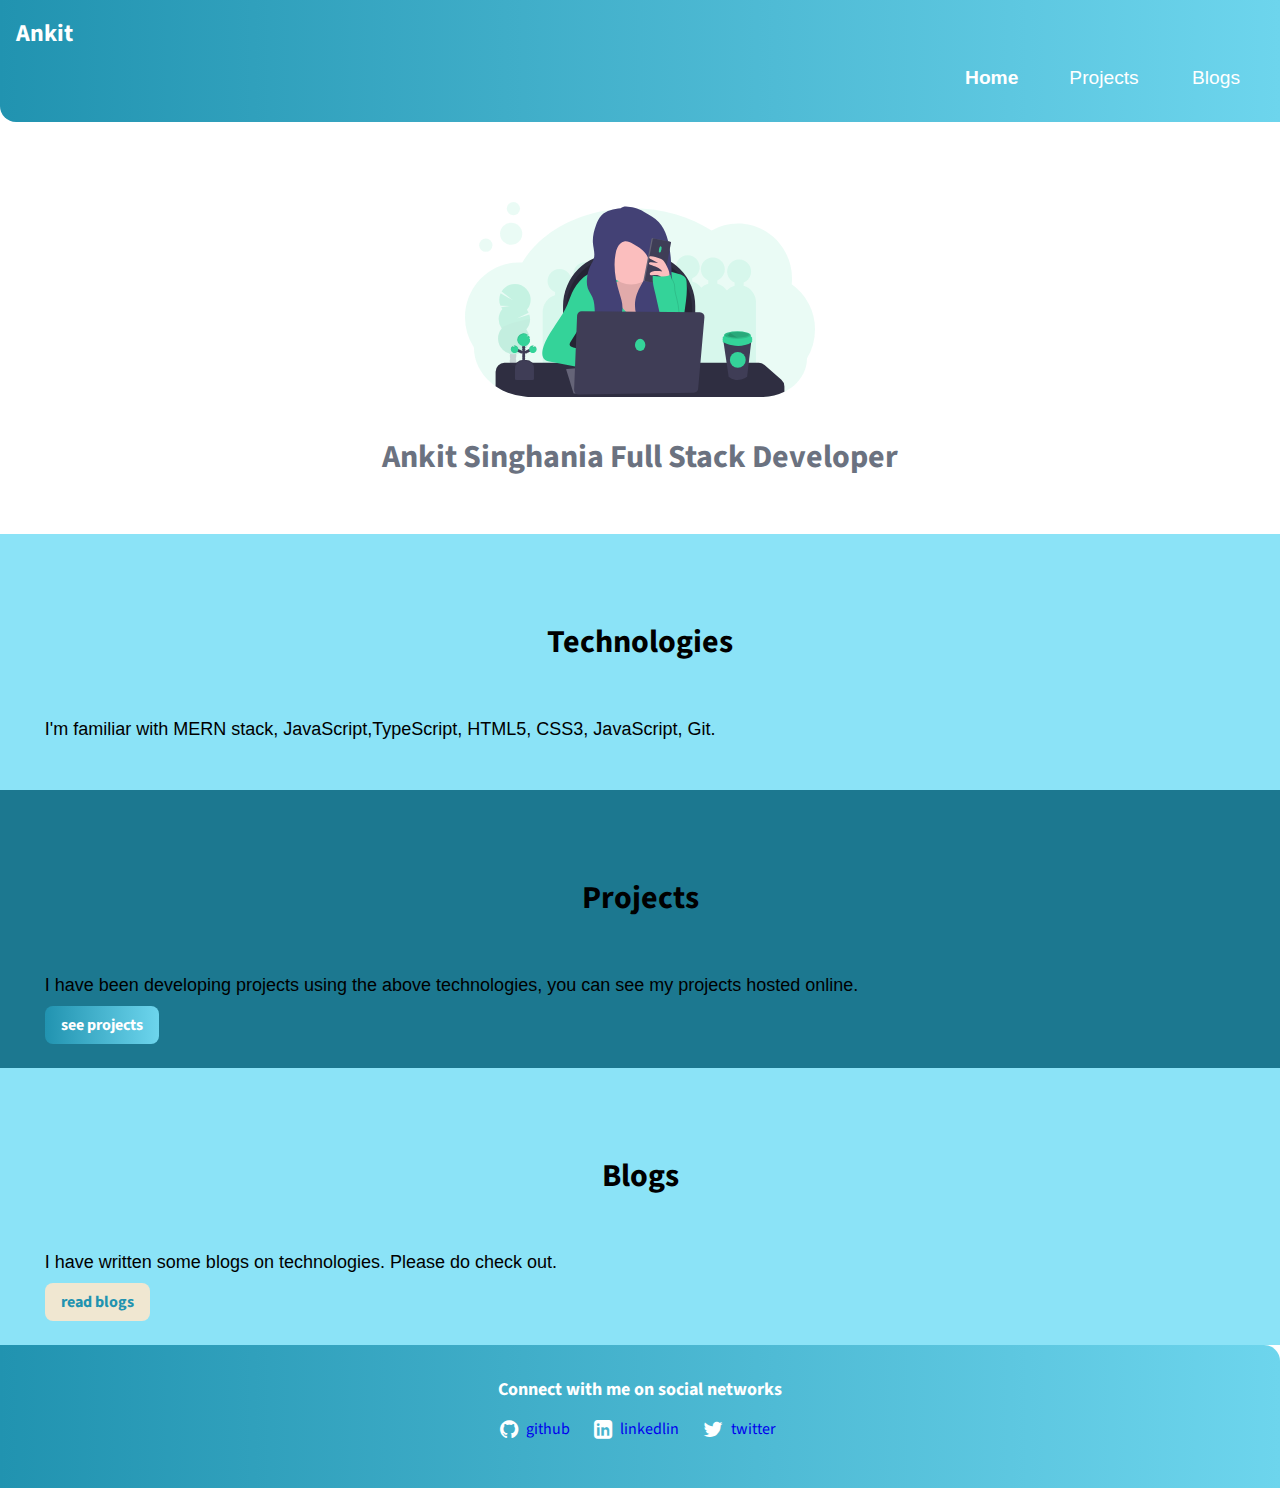
<file: index.html>
<!DOCTYPE html>
<html lang="en">
  <head>
    <meta charset="UTF-8" />
    <meta name="viewport" content="width=device-width, initial-scale=1.0" />
    <title>Home | Ankit Singhania</title>
    <link
      rel="stylesheet"
      href="./font-awesome-4.7.0/css/font-awesome.min.css"
    />
    <link href="style.css" rel="stylesheet" />
  </head>
  <body>
    <nav class="navigation container">
      <div class="nav-brand">Ankit</div>
      <ul class="list-non-bullet nav-pills">
        <li class="list-inline-item">
          <a class="link link-active nav-header" href="#">Home</a>
        </li>
        <li class="list-inline-item nav-header">
          <a class="link" href="/projects.html">Projects</a>
        </li>
        <li class="list-inline-item nav-header">
          <a class="link" href="/blogs.html">Blogs</a>
        </li>
      </ul>
    </nav>
    <header class="hero">
      <img class="hero-img" src="images/undraw_working_remotely_jh40.svg" />
      <h1 class="hero-heading">
        Ankit Singhania
        <span style="color: var(--primary-color);">Full Stack Developer</span>
      </h1>
    </header>
    <section class="section w">
      <div class="container container-center">
        <h1>Technologies</h1>
        <p class="details">
          I'm familiar with MERN stack, JavaScript,TypeScript, HTML5, CSS3,
          JavaScript, Git.
        </p>
      </div>
    </section>
    <section class="section ow">
      <div class="container container-center">
        <h1>Projects</h1>
        <p class="details">
          I have been developing projects using the above technologies, you can
          see my projects hosted online.
        </p>
        <a class="link link-primary" href="/projects.html">see projects</a>
      </div>
    </section>
    <section class="section w">
      <div class="container container-center">
        <h1>Blogs</h1>
        <p class="details">
          I have written some blogs on technologies. Please do check out.
        </p>
        <a class="link link-secondary" href="/blogs.html">read blogs</a>
      </div>
    </section>
    <footer class="footer">
      <div class="footer-header">Connect with me on social networks</div>
      <ul class="social-links list-non-bullet">
        <li class="list-inline-item">
          <span><i class="fa fa-github fa-lg" aria-hidden="true"></i></span>
          <a
            class="social-link"
            href="https://github.com/barbaricankit"
            target="_blank"
          >
            github
          </a>
        </li>

        <li class="list-inline-item">
          <span>
            <i class="fa fa-linkedin-square fa-lg" aria-hidden="true"></i>
          </span>
          <a
            class="social-link"
            href="https://www.linkedin.com/in/ankit-singhania-b8894613a"
            target="_blank"
          >
            linkedlin
          </a>
        </li>

        <li class="list-inline-item">
          <span>
            <i class="fa fa-twitter fa-lg" aria-hidden="true"></i>
          </span>
          <a
            class="social-link"
            href="https://twitter.com/ankitCoder1993"
            target="_blank"
          >
            twitter
          </a>
        </li>
      </ul>
    </footer>
  </body>
</html>
</file>
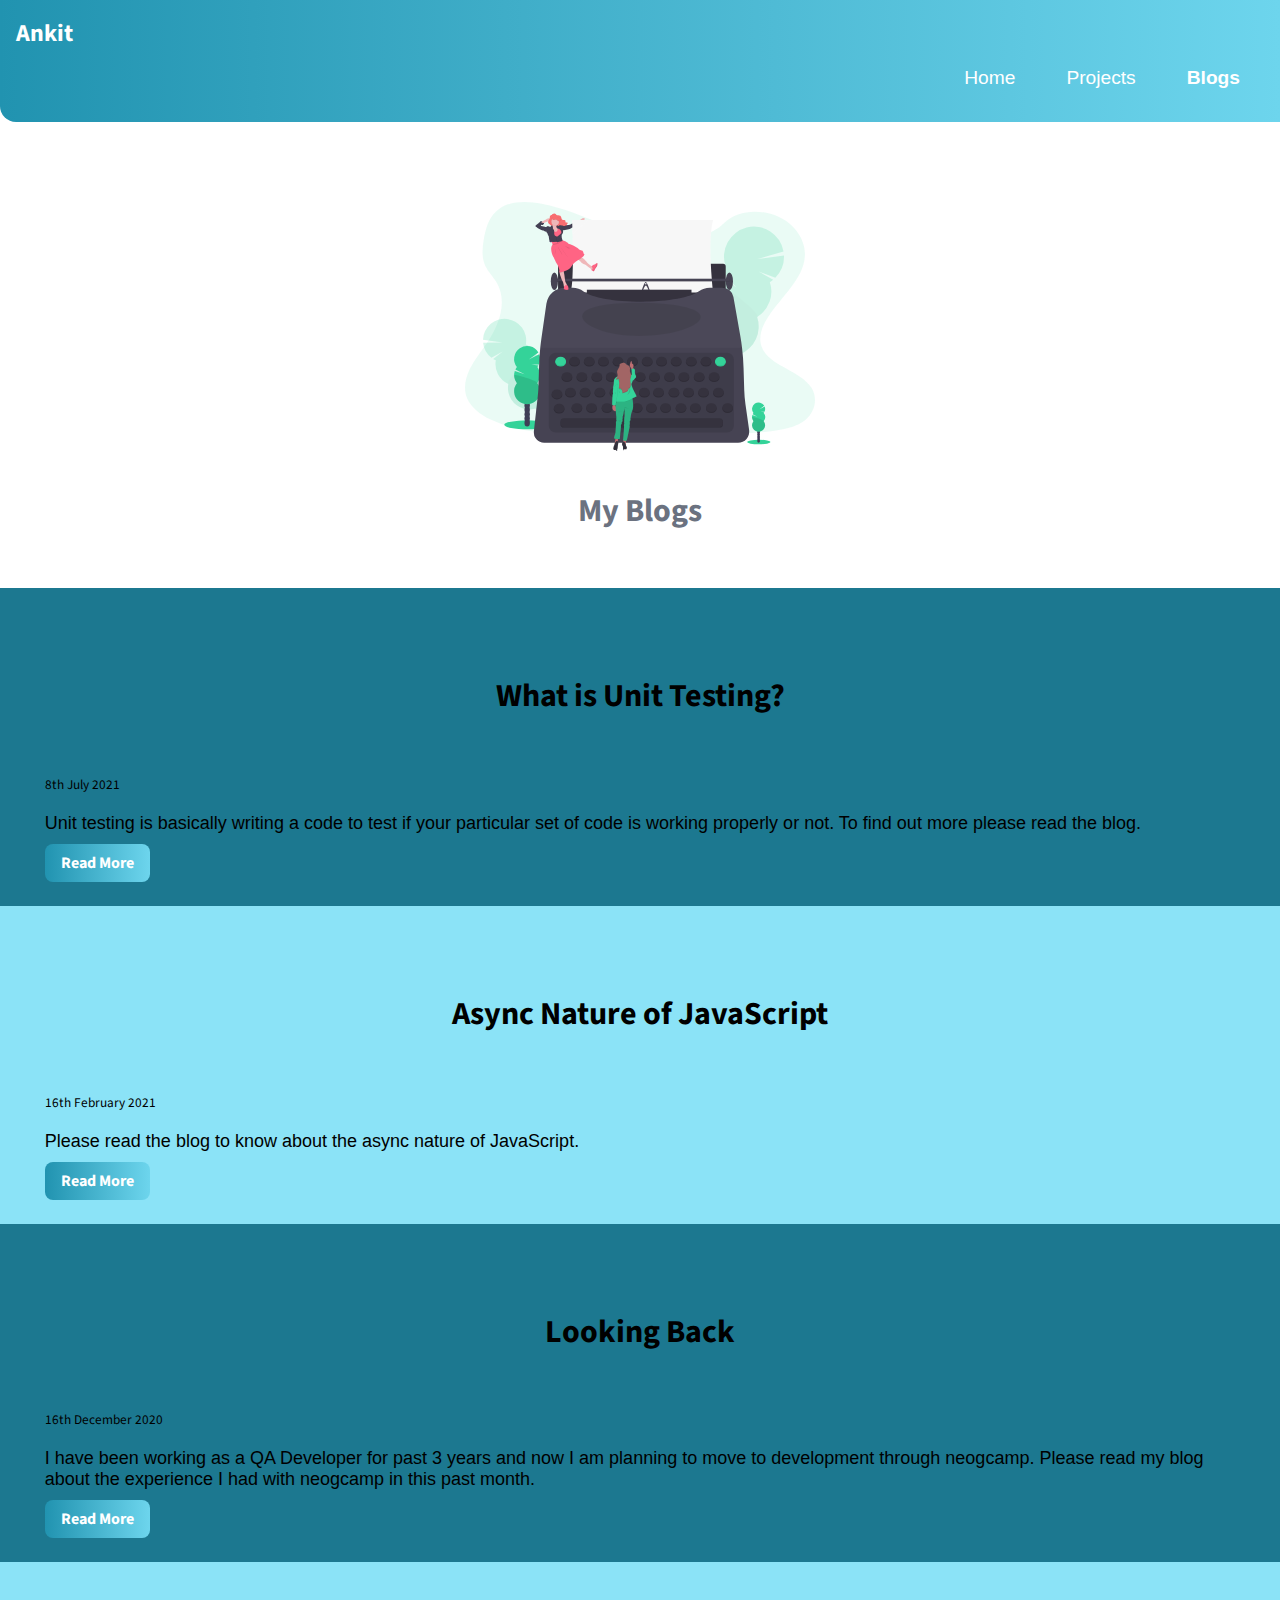
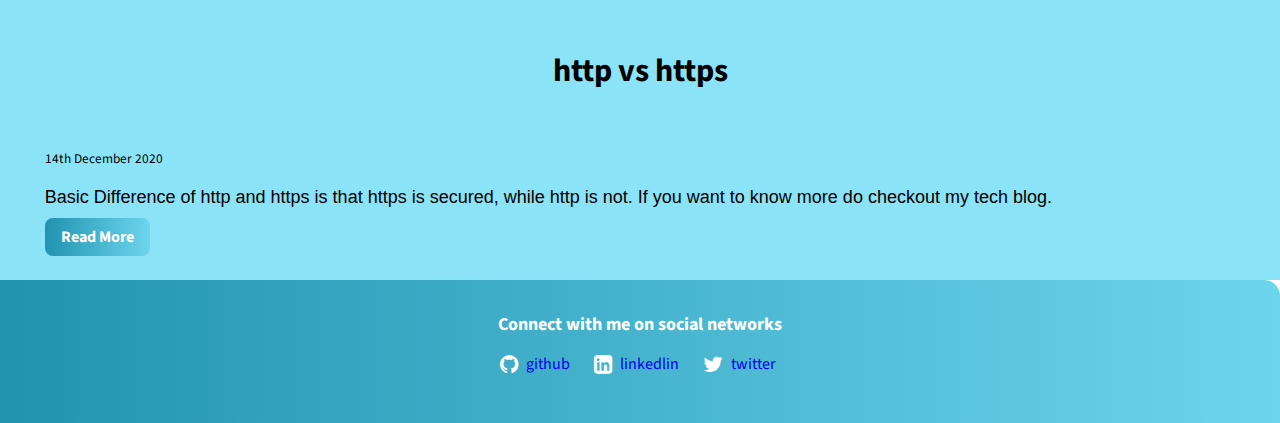
<file: blogs.html>
<!DOCTYPE html>
<html lang="en">
  <head>
    <meta charset="UTF-8" />
    <meta name="viewport" content="width=device-width, initial-scale=1.0" />
    <title>Blogs | Ankit Singhania</title>
    <link
      rel="stylesheet"
      href="./font-awesome-4.7.0/css/font-awesome.min.css"
    />
    <link href="style.css" rel="stylesheet" />
  </head>
  <body>
    <nav class="navigation container">
      <div class="nav-brand">Ankit</div>
      <ul class="list-non-bullet nav-pills">
        <li class="list-inline-item">
          <a class="link nav-header" href="/index.html">Home</a>
        </li>
        <li class="list-inline-item">
          <a class="link nav-header" href="/projects.html">Projects</a>
        </li>
        <li class="list-inline-item">
          <a class="link link-active nav-header" href="/blogs.html">Blogs</a>
        </li>
      </ul>
    </nav>
    <header class="hero">
      <img class="hero-img" src="images/undraw_typewriter_i8xd.svg" />
      <h1 class="hero-heading">
        My
        <span style="color: var(--primary-color);">Blogs</span>
      </h1>
    </header>
    <section class="section ow">
      <div class="container container-centered">
        <h1>What is Unit Testing?</h1>
        <small>8th July 2021</small>
        <p class="details">
          Unit testing is basically writing a code to test if your particular
          set of code is working properly or not. To find out more please read
          the blog.
        </p>
        <a
          class="link link-primary"
          href="https://hashnode.com/post/what-is-unit-testing-ckqu05ody0233g9s1fcau50d9"
          target="_blank"
        >
          Read More
        </a>
      </div>
    </section>
    <section class="section w">
      <div class="container container-centered">
        <h1>Async Nature of JavaScript</h1>
        <small>16th February 2021</small>
        <p class="details">
          Please read the blog to know about the async nature of JavaScript.
        </p>
        <a
          class="link link-primary"
          href="https://ankitsinghania1993.medium.com/async-nature-of-javascript-d3afb71b1c72"
          target="_blank"
        >
          Read More
        </a>
      </div>
    </section>
    <section class="section ow">
      <div class="container container-centered">
        <h1>Looking Back</h1>
        <small>16th December 2020</small>
        <p class="details">
          I have been working as a QA Developer for past 3 years and now I am
          planning to move to development through neogcamp. Please read my blog
          about the experience I had with neogcamp in this past month.
        </p>
        <a
          class="link link-primary"
          href="https://hashnode.com/post/looking-back-ckirtjp0301ighys19l375k3n"
          target="_blank"
        >
          Read More
        </a>
      </div>
    </section>
    <section class="section w">
      <div class="container container-centered">
        <h1>http vs https</h1>
        <small>14th December 2020</small>
        <p class="details">
          Basic Difference of http and https is that https is secured, while
          http is not. If you want to know more do checkout my tech blog.
        </p>
        <a
          class="link link-primary"
          href="https://hashnode.com/post/http-vs-https-ckir6e2o100c87hs1bgl134xu"
          target="_blank"
        >
          Read More
        </a>
      </div>
    </section>
    <footer class="footer">
      <div class="footer-header">Connect with me on social networks</div>
      <ul class="social-links list-non-bullet">
        <li class="list-inline-item">
          <span><i class="fa fa-github fa-lg" aria-hidden="true"></i></span>
          <a
            class="social-link"
            href="https://github.com/barbaricankit"
            target="_blank"
          >
            github
          </a>
        </li>

        <li class="list-inline-item">
          <span>
            <i class="fa fa-linkedin-square fa-lg" aria-hidden="true"></i>
          </span>
          <a
            class="social-link"
            href="https://www.linkedin.com/in/ankit-singhania-b8894613a"
            target="_blank"
          >
            linkedlin
          </a>
        </li>

        <li class="list-inline-item">
          <span>
            <i class="fa fa-twitter fa-lg" aria-hidden="true"></i>
          </span>
          <a
            class="social-link"
            href="https://twitter.com/ankitCoder1993"
            target="_blank"
          >
            twitter
          </a>
        </li>
      </ul>
    </footer>
  </body>
</html>
</file>
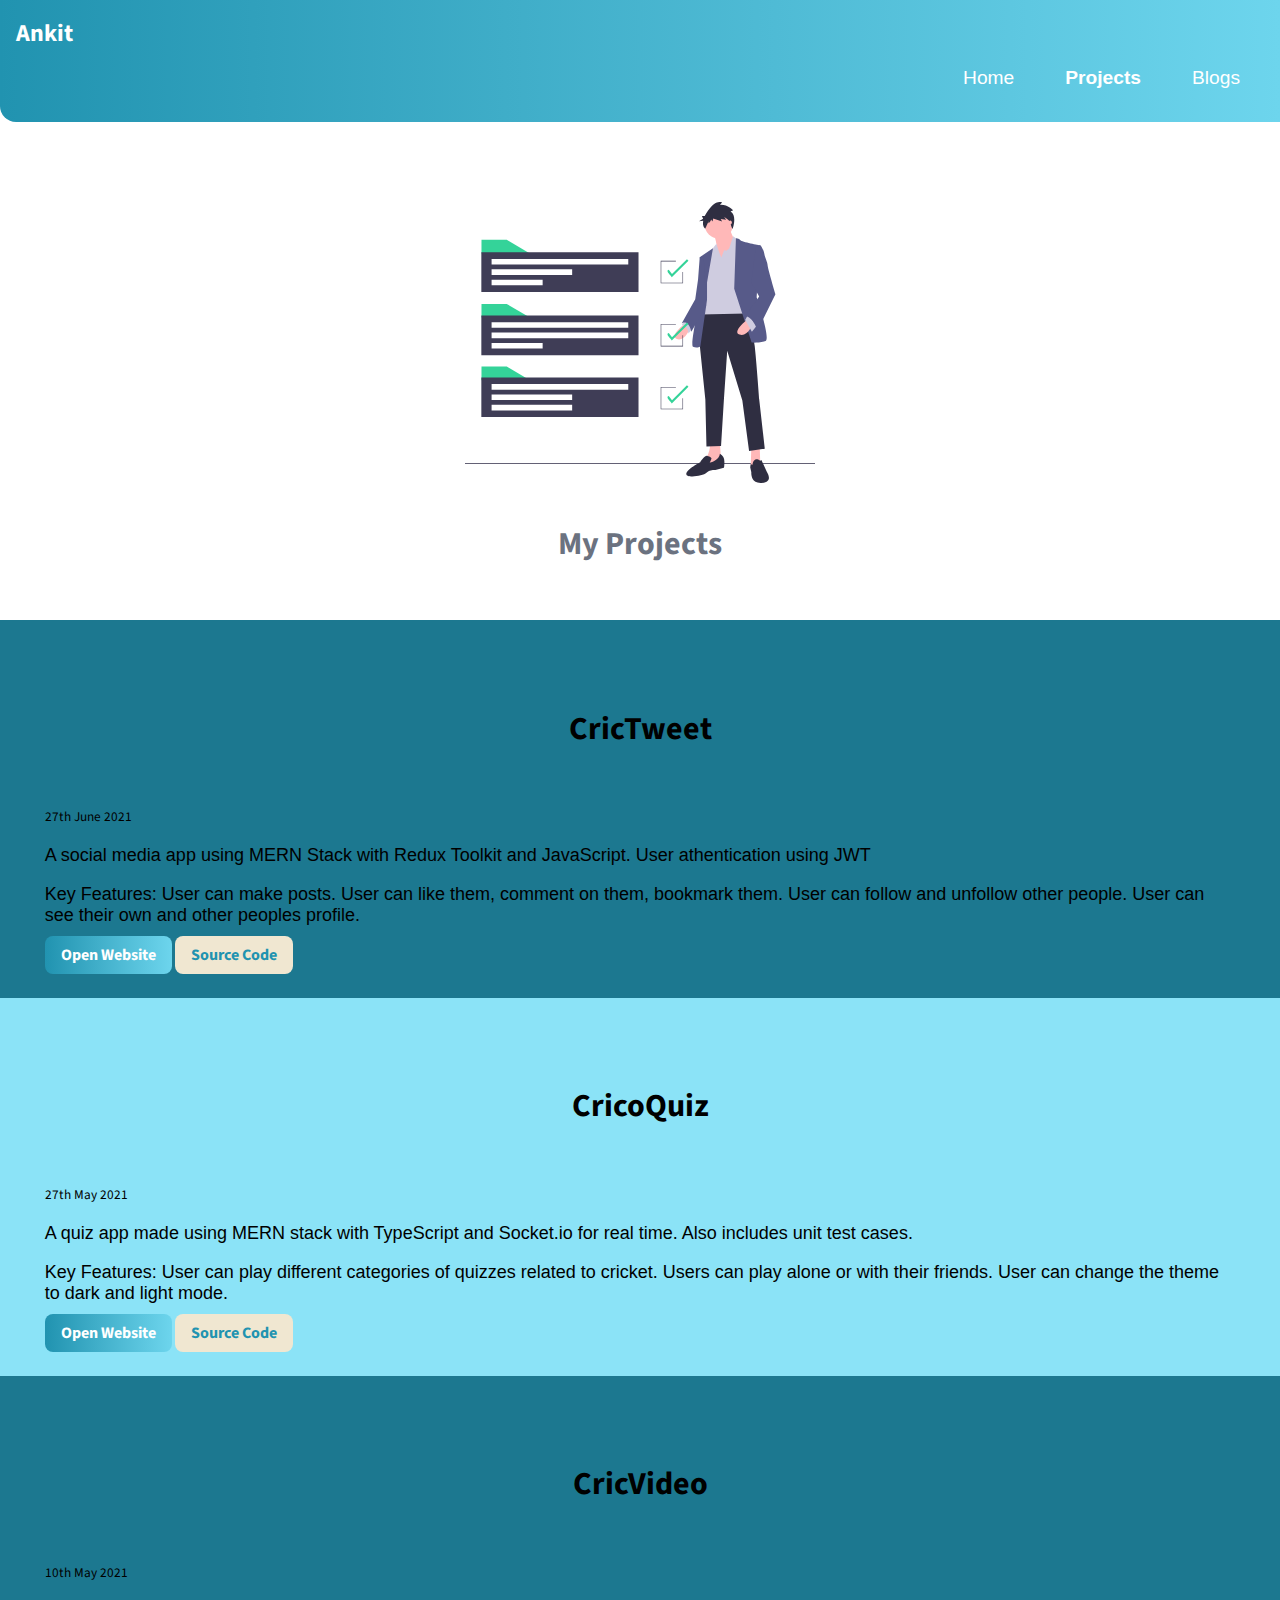
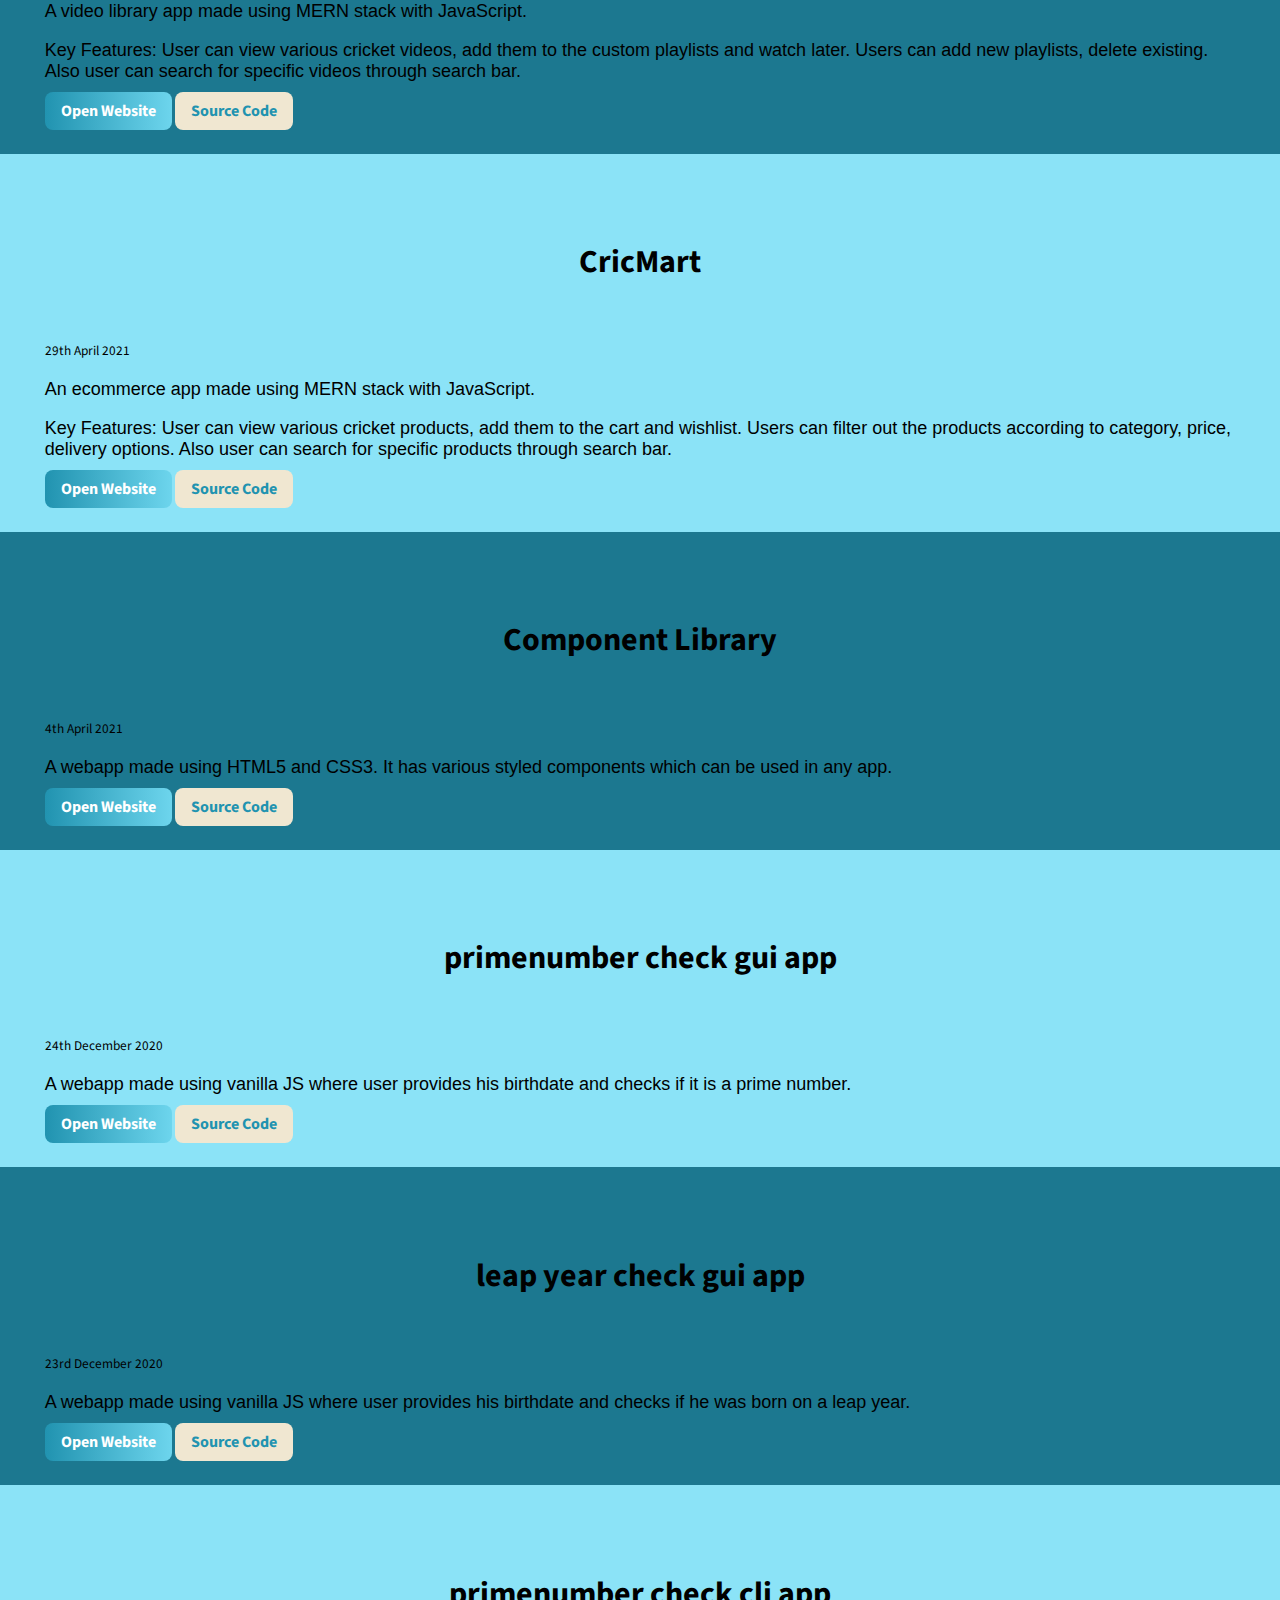
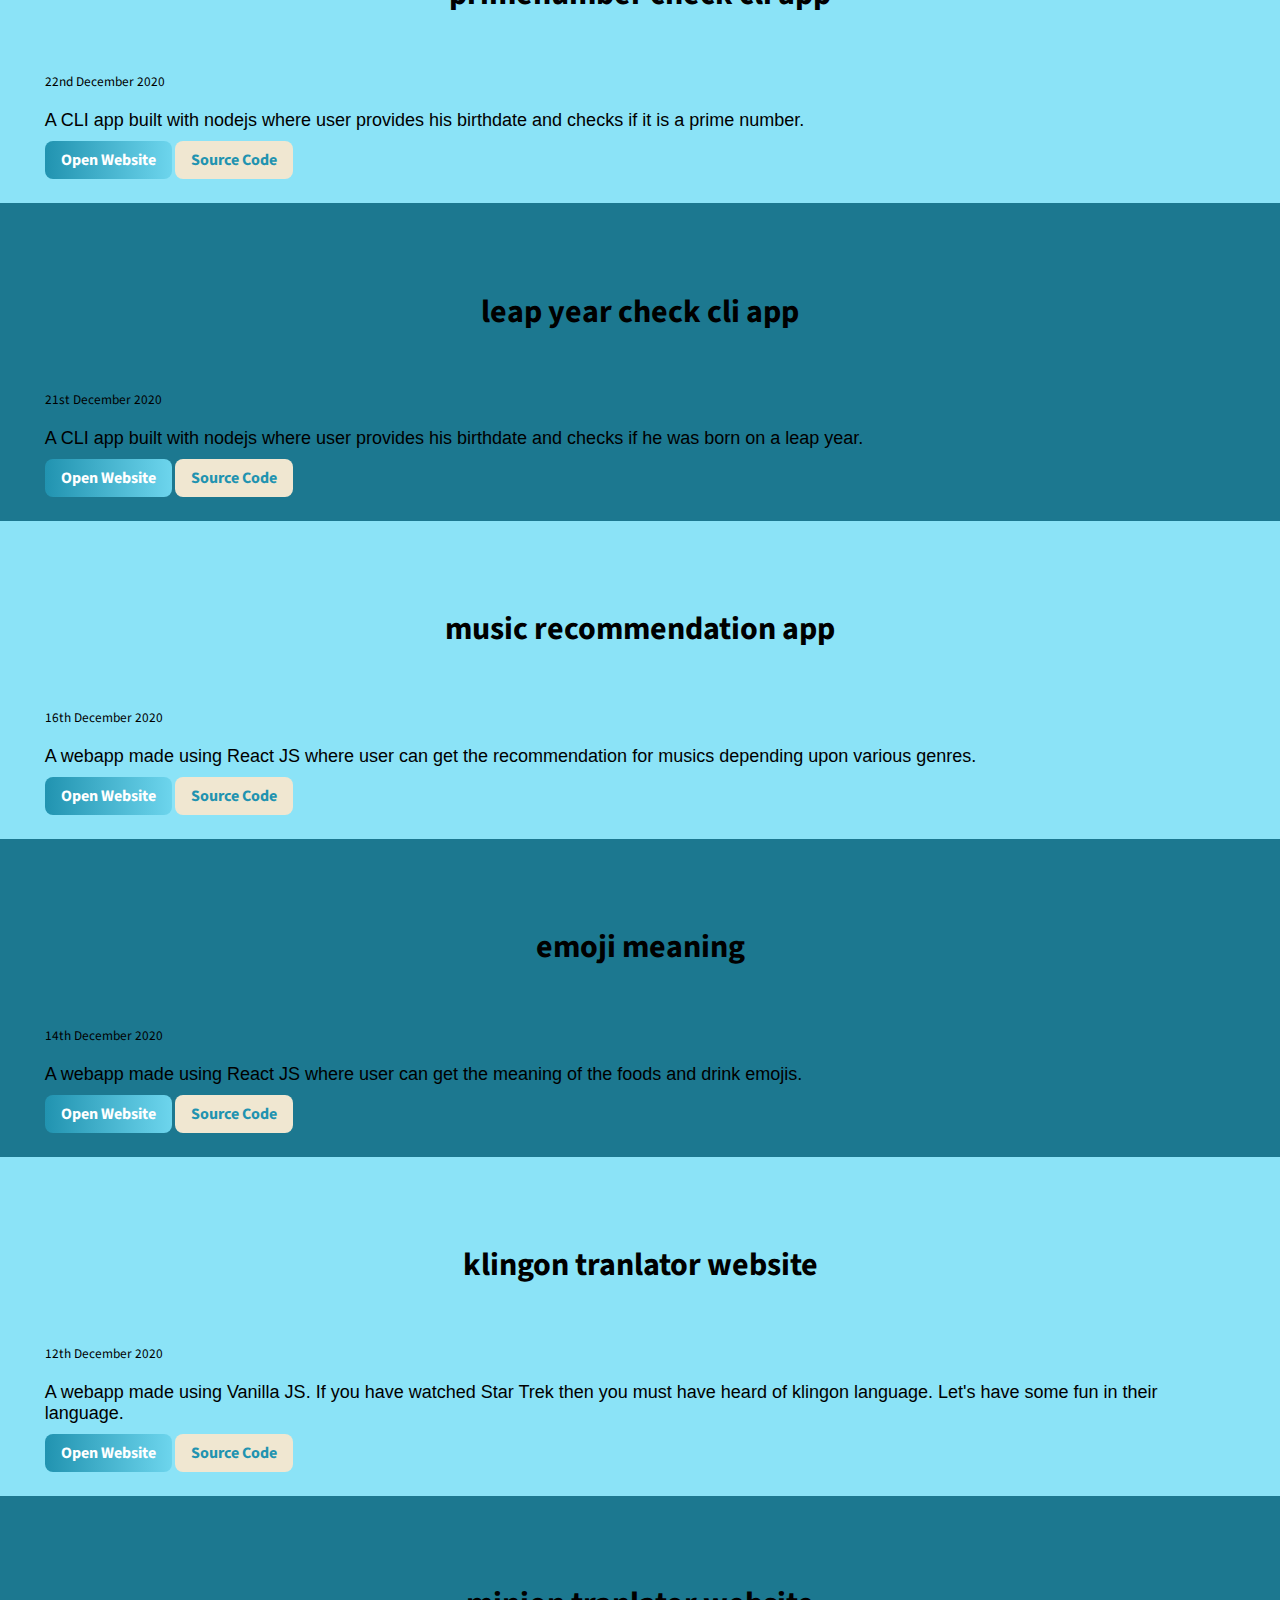
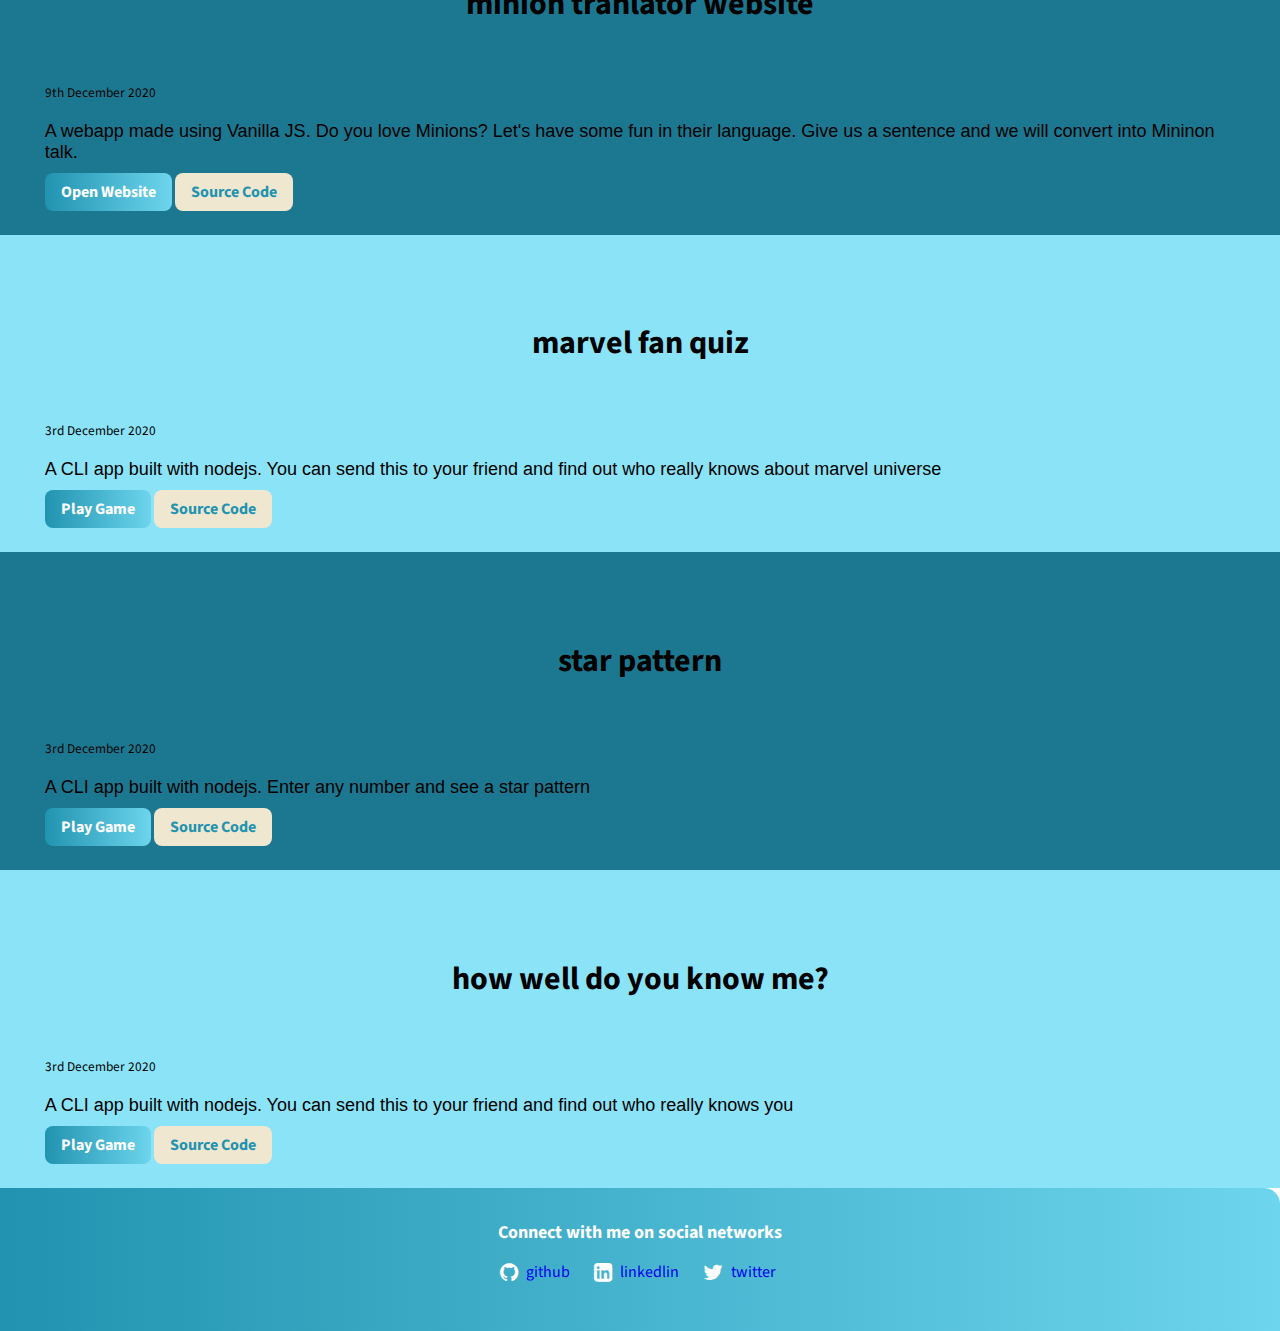
<file: projects.html>
<!DOCTYPE html>
<html lang="en">
<head>
    <meta charset="UTF-8">
    <meta name="viewport" content="width=device-width, initial-scale=1.0">
    <title>Projects | Ankit Singhania</title>
    <link
    rel="stylesheet"
    href="./font-awesome-4.7.0/css/font-awesome.min.css"
  />
    <link href="style.css" rel="stylesheet">
</head>
<body>
  
    <nav class="navigation container"> 
        <div class="nav-brand">Ankit</div>
        <ul class="list-non-bullet nav-pills">
            <li class="list-inline-item">
                <a class="link nav-header" href="/index.html">Home</a>
            </li>
            <li class="list-inline-item">
                <a class="link link-active nav-header" href="/projects.html">Projects</a>
            </li>
            <li class="list-inline-item">
                <a class="link nav-header" href="/blogs.html">Blogs</a>
            </li>
        </ul>
    </nav>
    <header class="hero">
        <img class="hero-img" src="images/undraw_project_completed_w0oq.svg">
        <h1 class="hero-heading">My <span style="color:var(--primary-color)">Projects</span></h1>

        
    </header>
    <section class="section ow">
        <div class="container container-centered ">
        <h1>CricTweet</h1>
        <small>27th June 2021</small>
        <p class="details">A social media app using MERN Stack with Redux Toolkit and JavaScript. User athentication using JWT</p>
        <p class="details">Key Features: User can make posts. User can like them, comment on them, bookmark them. User can follow and unfollow other people. User can see their own and other peoples profile.</p>
        <a class="link link-primary" href="https://crictweet.netlify.app/" target="_blank">Open Website</a>
        <a class="link link-secondary" href="https://github.com/barbaricankit/mysocialapp" target="_blank">Source Code</a>
        </div>
    </section>
    <section class="section w">
        <div class="container container-centered ">
        <h1>CricoQuiz</h1>
        <small>27th May 2021</small>
        <p class="details">A quiz app made using MERN stack with TypeScript and Socket.io for real time. Also includes unit test cases.</p>
        <p class="details">Key Features: User can play different categories of quizzes related to cricket. Users can play alone or with their friends. User can change the theme to dark and light mode.</p>
        <a class="link link-primary" href="https://cricoquiz.netlify.app/" target="_blank">Open Website</a>
        <a class="link link-secondary" href="https://github.com/barbaricankit/quiz-app" target="_blank">Source Code</a>
        </div>
    </section>
    <section class="section ow">
        <div class="container container-centered ">
        <h1>CricVideo</h1>
        <small>10th May 2021</small>
        <p class="details">A video library app made using MERN stack with JavaScript.</p>
        <p class="details">Key Features: User can view various cricket videos, add them to the custom playlists and watch later. Users can add new playlists, delete existing. Also user can search for specific videos through search bar.</p>
        <a class="link link-primary" href="https://cricvideov2.netlify.app/" target="_blank">Open Website</a>
        <a class="link link-secondary" href="https://github.com/barbaricankit/myYoutubeApp" target="_blank">Source Code</a>
        </div>
    </section>
    <section class="section w">
        <div class="container container-centered ">
        <h1>CricMart</h1>
        <small>29th April 2021</small>
        <p class="details">An ecommerce app made using MERN stack with JavaScript.</p>
        <p class="details">Key Features: User can view various cricket products, add them to the cart and wishlist. Users can filter out the products according to category, price, delivery options. Also user can search for specific products through search bar.</p>
        <a class="link link-primary" href="https://cricmartv2.netlify.app/" target="_blank">Open Website</a>
        <a class="link link-secondary" href="https://github.com/barbaricankit/cricMart" target="_blank">Source Code</a>
        </div>
    </section>
    <section class="section ow">
        <div class="container container-centered ">
        <h1>Component Library</h1>
        <small>4th April 2021</small>
        <p class="details">A webapp made using HTML5 and CSS3. It has various styled components which can be used in any app.</p>
        <a class="link link-primary" href="https://fluidcssv3.netlify.app/" target="_blank">Open Website</a>
        <a class="link link-secondary" href="https://github.com/barbaricankit/waterCss-Component-Library" target="_blank">Source Code</a>
        </div>
    </section>
    <section class="section w">
        <div class="container container-centered ">
        <h1>primenumber check gui app</h1>
        <small>24th December 2020</small>
        <p class="details">A webapp made using vanilla JS where user provides his birthdate and checks if it is a prime number.</p>
        <a class="link link-primary" href="https://ankit-primenumber.netlify.app/" target="_blank">Open Website</a>
        <a class="link link-secondary" href="https://github.com/barbaricankit/primenumber-GUI-app" target="_blank">Source Code</a>
    </div>
</section>
<section class="section ow">
    <div class="container container-centered ">
    <h1>leap year check gui app</h1>
    <small>23rd December 2020</small>
    <p class="details">A webapp made using vanilla JS where user provides his birthdate and checks if he was born on a leap year.</p>
    <a class="link link-primary" href="https://ankit-leapyearcheck.netlify.app/" target="_blank">Open Website</a>
    <a class="link link-secondary" href="https://github.com/barbaricankit/ankit-leapyear-gui-app" target="_blank">Source Code</a>
</div>
</section>
<section class="section w">
    <div class="container container-centered ">
    <h1>primenumber check cli app</h1>
    <small>22nd December 2020</small>
    <p class="details">A CLI app built with nodejs where user provides his birthdate and checks if it is a prime number.</p>
    <a class="link link-primary" href="https://repl.it/@barbaricankit/PrimeNumbercheck-cli-app?embed=1&output=1" target="_blank">Open Website</a>
    <a class="link link-secondary" href="https://github.com/barbaricankit/PrimeNumbercheck-cli-app" target="_blank">Source Code</a>
</div>
</section>
<section class="section ow">
<div class="container container-centered ">
<h1>leap year check cli app</h1>
<small>21st December 2020</small>
<p class="details">A CLI app built with nodejs where user provides his birthdate and checks if he was born on a leap year.</p>
<a class="link link-primary" href="https://repl.it/@barbaricankit/LeapYearcheck-cli-app?embed=1&output=1#index.js" target="_blank">Open Website</a>
<a class="link link-secondary" href="https://github.com/barbaricankit/LeapYearcheck-cli-app" target="_blank">Source Code</a>
</div>
</section>
    <section class="section w">
            <div class="container container-centered ">
            <h1>music recommendation app</h1>
            <small>16th December 2020</small>
            <p class="details">A webapp made using React JS where user can get the recommendation for musics depending upon various genres.</p>
            <a class="link link-primary" href="https://fz6cp.csb.app/" target="_blank">Open Website</a>
            <a class="link link-secondary" href="https://github.com/barbaricankit/musicRecommendationApp" target="_blank">Source Code</a>
        </div>
    </section>
    <section class="section ow">
            <div class="container container-centered">
            <h1>emoji meaning</h1>
            <small>14th December 2020</small>
            <p class="details">A webapp made using React JS where user can get the meaning of the foods and drink emojis.</p>
            <a class="link link-primary" href="https://mwomr.csb.app/" target="_blank">Open Website</a>
            <a class="link link-secondary" href="https://github.com/barbaricankit/foodDrinksEmojiMeaning" target="_blank">Source Code</a>
        </div>
    </section>
        <section class="section w">
            <div class="container container-centered">
            <h1>klingon tranlator website</h1>
            <small>12th December 2020</small>
            <p class="details">A webapp made using Vanilla JS. If you have watched Star Trek then you must have heard of klingon language. Let's have some fun in their language.</p>
            <a class="link link-primary" href="https://ankit-klingon-translator.netlify.app/" target="_blank">Open Website</a>
            <a class="link link-secondary" href="https://github.com/barbaricankit/ankit-klingontranslator" target="_blank">Source Code</a>
        </div>
    </section>
        <section class="section ow">
            <div class="container container-centered">
            <h1>minion tranlator website</h1>
            <small>9th December 2020</small>
            <p class="details">A webapp made using Vanilla JS. Do you love Minions? Let's have some fun in their language. Give us a sentence and we will convert into Mininon talk.</p>
            <a class="link link-primary" href="https://ankit-miniontalk.netlify.app/" target="_blank">Open Website</a>
            <a class="link link-secondary" href="https://github.com/barbaricankit/ankit-miniontalk" target="_blank">Source Code</a>
        </div>
    </section>
        <section class="section w">
            <div class="container container-centered">
            <h1>marvel fan quiz</h1>
            <small>3rd December 2020</small>
            <p class="details">A CLI app built with nodejs. You can send this to your friend and find out who really knows about marvel universe</p>
            <a class="link link-primary" href="https://repl.it/@barbaricankit/assignment?embed=1&output=1#index.js" target="_blank">Play Game</a>
            <a class="link link-secondary" href="https://github.com/barbaricankit/ankit-marvel-fan-quiz" target="_blank">Source Code</a>
        </div>
    </section>
     </section>
        <section class="section ow">
            <div class="container container-centered">
            <h1>star pattern</h1>
            <small>3rd December 2020</small>
            <p class="details">A CLI app built with nodejs. Enter any number and see a star pattern</p>
            <a class="link link-primary" href="https://repl.it/@barbaricankit/lvlZeroHomework?embed=1&output=1#index.js" target="_blank">Play Game</a>
            <a class="link link-secondary" href="https://github.com/barbaricankit/lvlZeroHomework-starpattern" target="_blank">Source Code</a>
        </div>
    </section>
        <section class="section w">
            <div class="container container-centered">
            <h1>how well do you know me?</h1>
            <small>3rd December 2020</small>
            <p class="details">A CLI app built with nodejs. You can send this to your friend and find out who really knows you</p>
            <a class="link link-primary" href="https://repl.it/@barbaricankit/levelZero-Exercises?embed=1&output=1#index.js" target="_blank">Play Game</a>
            <a class="link link-secondary" href="https://github.com/barbaricankit/ankit-doyouknowme" target="_blank">Source Code</a>
        </div>
    </section>
    <footer class="footer">
        <div class="footer-header">Connect with me on social networks</div>
        <ul class="social-links list-non-bullet">
            <li class="list-inline-item">
                <span><i class="fa fa-github fa-lg" aria-hidden="true"></i></span>
                <a
                  class="social-link"
                  href="https://github.com/barbaricankit"
                  target="_blank"
                >
                  github
                </a>
              </li>
      
              <li class="list-inline-item">
                <span>
                  <i class="fa fa-linkedin-square fa-lg" aria-hidden="true"></i>
                </span>
                <a
                  class="social-link"
                  href="https://www.linkedin.com/in/ankit-singhania-b8894613a"
                  target="_blank"
                >
                  linkedlin
                </a>
              </li>
      
              <li class="list-inline-item">
                <span>
                  <i class="fa fa-twitter fa-lg" aria-hidden="true"></i>
                </span>
                <a
                  class="social-link"
                  href="https://twitter.com/ankitCoder1993"
                  target="_blank"
                >
                  twitter
                </a>
              </li></ul>
    </footer>
</body>
</html>
</file>
<file: style.css>
@import url('https://fonts.googleapis.com/css2?family=Source+Sans+Pro:wght@400;700&display=swap');

:root{
    --primary-color:linear-gradient(to right, rgb(33, 147, 176), rgb(109, 213, 237));
    --secondary-color:rgb(33, 147, 176);
    --dark-gray:#6B7280;
   --off-white: rgb(28 120 144);
   --white:rgb(139 227 247);
}

body{
font-family: 'Source Sans Pro', sans-serif;
margin:0px;
}
.details{
    font-size: large;
    font-family: Arial, Helvetica, sans-serif;
}
hr{
    margin: 2.5rem 0;
}
.container{

    padding: 0 0.8rem;
}
.link{
    text-decoration: none;
    padding:0.5rem 1rem;
    
}
.link-primary{
    background:var(--primary-color);
    border-radius: 00.5rem;
    color:white;
    font-weight: bold;
}
.link-secondary{
    color:var(--secondary-color);
    border-radius: 00.5rem;
    border:1px solid var(--primary-color);
    background-color: rgb(240, 231, 209);
    font-weight: bold;
}
/** lists */
.list-non-bullet{
    list-style: none;
}


/**navigation**/
.navigation{
    
    background: var(--primary-color);
    color:white;
    padding: 1rem;
    border-bottom-left-radius: 1rem;
}
.navigation .link{

    color:white;
}
.list-inline-item{

    display: inline;
    padding:0 0.5rem;
    
}
.nav-header{
    font-size: larger;
    font-weight: 500;
    font-family: Arial, Helvetica, sans-serif;
}
.navigation .nav-pills{
text-align: right;

}
.navigation .nav-brand{
    font-weight: bold;
    font-size: x-large;
    }
    .link-active{
        font-weight: bold;
    }

/** header**/  
.hero{
    padding:2rem;
    padding-top: 5rem;
}  
.hero-img{
    max-width:350px;
    display: block;
    margin:auto;
}

.hero .hero-heading{
    padding-top:1rem;
    font-size: xx-large;
    color:var(--dark-gray);
    text-align:center;
}

/**Sections**/
.section{
    
    
    padding: 2rem;
}
.section h1{
    
    text-align: center;
    padding: 2rem;
}
.ow{

    background-color: var(--off-white);
}
.w{
    background-color: var(--white);
}
/**footer**/

footer{
    background: var(--primary-color);
    padding: 2rem 1rem;
    text-align: center;
    color:white;
    border-top-right-radius: 1rem;
}

.footer link{
    color: white;
}
.footer .footer-header{
    font-weight: bold;
    font-size:large;
}
.footer ul{
    padding-inline-start: 0;
}

.blog-header{
    padding:2rem;
   
}
.social-logo{

    width:20px;
    height:18px;
}
.twitter-logo{
    width:25px;
    
}
.social-link{
    text-decoration: none;
    padding: 0 5px 5px 5px;
    
}
</file>
